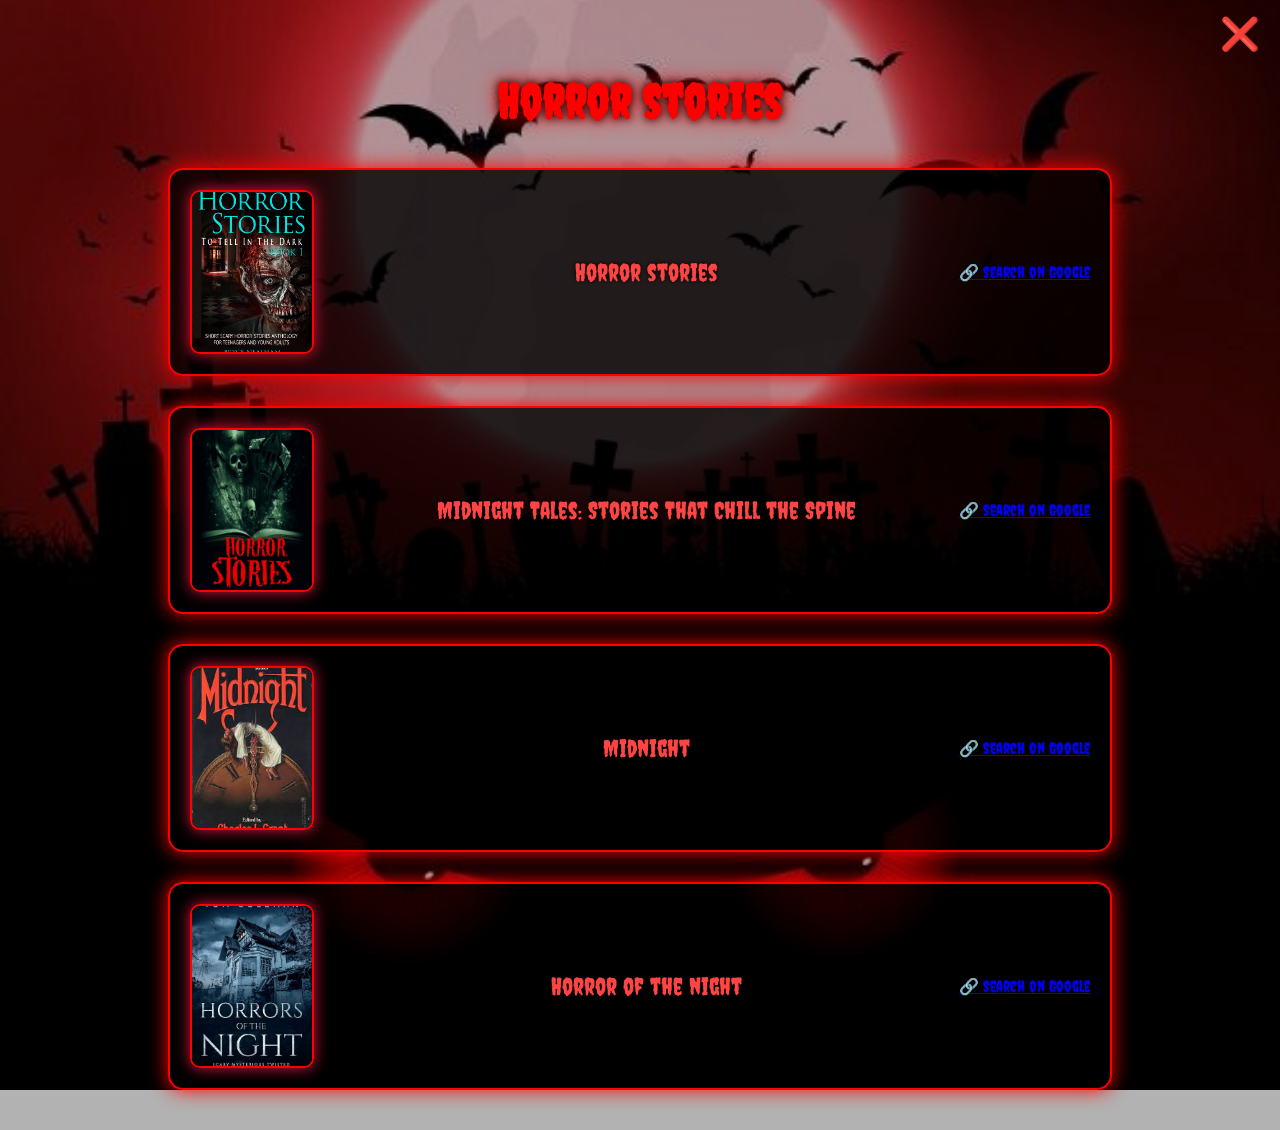
<file: Google Play web/book.html>
<!DOCTYPE html>
<html lang="en">
<head>
  <meta charset="UTF-8">
  <meta name="viewport" content="width=device-width, initial-scale=1.0">
  <title>Horror Stories to Tell in the Dark</title>
  <link href="https://fonts.googleapis.com/css2?family=Creepster&display=swap" rel="stylesheet">
  <link rel="stylesheet" href="book.css">
</head>
<body>

  <!-- Wrong / Close Icon -->
  <div class="wrong-icon" onclick="window.location.href='index.html'" title="Go Back to Main">
    &#10060;
  </div>

  <!-- Main Books Container -->
  <div class="books-container">
    <h1>Horror stories</h1>

    <div class="books-grid">
      <div class="book-card">
        <img src="image/book1.jpg" alt="Book Logo" class="book-logo">
        <p>Horror stories</p>
               <a href="https://www.google.com/search?q=The+Haunted+Library+Secrets+of+the+Shadows" target="_blank">
          🔗 Search on Google
        </a>
      </div>

      <div class="book-card">
        <img src="image/book2.jpg" alt="Book Logo" class="book-logo">
        <p>Midnight Tales: Stories That Chill the Spine</p>
        <a href="https://www.google.com/search?q=Midnight+Tales+Stories+That+Chill+the+Spine" target="_blank">
          🔗 Search on Google
        </a>
      </div>

      <div class="book-card">
        <img src="image/book3.jpg" alt="Book Logo" class="book-logo">
        <p>Midnight</p>
        <a href="https://www.google.com/search?q=Ghostly+Whispers+Chronicles+of+the+Forgotten" target="_blank">
          🔗 Search on Google
        </a>
      </div>

      <div class="book-card">
        <img src="image/book4.jpg" alt="Book Logo" class="book-logo">
        <p>Horror of the night</p>
        <a href="https://www.google.com/search?q=Dark+Forest+Legends+That+Never+Die" target="_blank">
          🔗 Search on Google
        </a>
      </div>
    </div>
  </div>

</body>
</html>
</file>
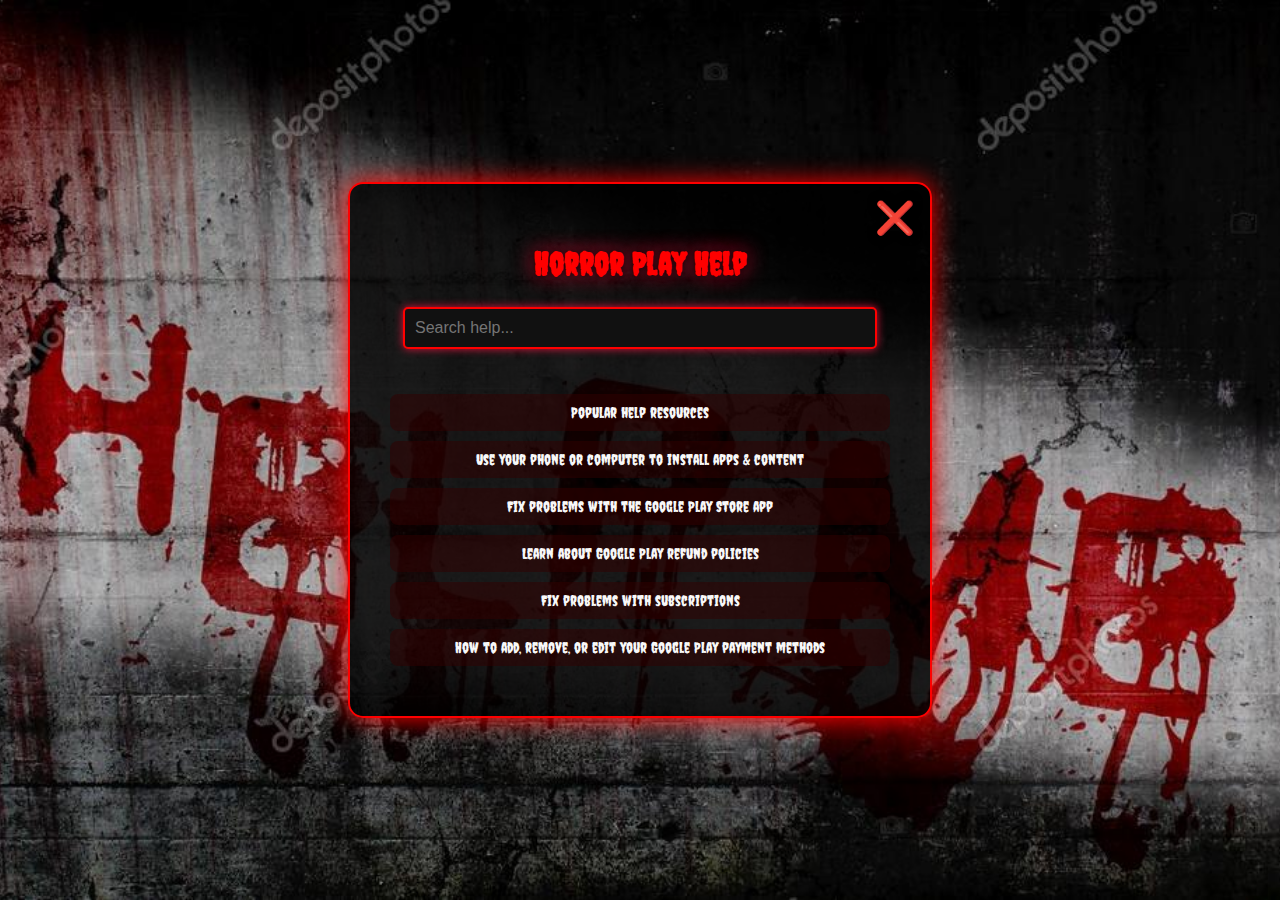
<file: Google Play web/help.html>
<!DOCTYPE html>
<html lang="en">
<head>
  <meta charset="UTF-8">
  <meta name="viewport" content="width=device-width, initial-scale=1.0">
  <title>Help Navigator</title>
  <link rel="stylesheet" href="help.css">
  <link href="https://fonts.googleapis.com/css2?family=Creepster&display=swap" rel="stylesheet">
  <style>
    body {
      margin: 0;
      padding: 0;
      font-family: 'Creepster', cursive;
      background: url("image/helpbg.jpg") no-repeat center center fixed;
      background-size: cover;
      color: #ff3333;
      height: 100vh;
      display: flex;
      justify-content: center;
      align-items: center;
    }

    .help-container {
      background: rgba(0, 0, 0, 0.85);
      padding: 40px;
      border-radius: 15px;
      width: 500px;
      box-shadow: 0 0 25px red;
      position: relative;
    }

    .close-icon {
      position: absolute;
      top: 15px;
      right: 15px;
      font-size: 2rem;
      cursor: pointer;
      color: red;
      text-shadow: 0 0 10px black;
      transition: transform 0.2s;
    }

    .close-icon:hover {
      transform: scale(1.2);
    }

    h1 {
      text-align: center;
      margin-bottom: 20px;
      color: #ff0000;
      text-shadow: 0 0 5px black;
    }

    .help-header {
      display: flex;
      justify-content: center;
      margin-bottom: 20px;
    }

    .search-box {
      padding: 10px;
      width: 90%;
      border-radius: 5px;
      border: 2px solid red;
      background: #111;
      color: #fff;
      font-size: 1rem;
    }

    .help-list {
      list-style: none;
      padding: 0;
    }

    .help-list li {
      margin: 10px 0;
    }

    .help-list a {
      color: #ff3333;
      text-decoration: none;
      font-size: 1.1rem;
      transition: color 0.2s;
    }

    .help-list a:hover {
      color: #ff6666;
      text-decoration: underline;
    }
  </style>
</head>
<body>

  <div class="help-container">

    <!-- Close / Wrong Icon -->
    <span class="close-icon" title="Close Help" onclick="window.location.href='index.html'">&#10060;</span>

    <h1>Horror Play Help</h1>

    <!-- Search -->
    <div class="help-header">
      <input type="text" placeholder="Search help..." class="search-box">
    </div>

    <!-- Help Links -->
    <ul class="help-list">
      <li><a href="#">Popular help resources</a></li>
      <li><a href="#">Use your phone or computer to install apps & content</a></li>
      <li><a href="#">Fix problems with the Google Play Store app</a></li>
      <li><a href="#">Learn about Google Play refund policies</a></li>
      <li><a href="#">Fix problems with subscriptions</a></li>
      <li><a href="#">How to add, remove, or edit your Google Play payment methods</a></li>
    </ul>
  </div>

</body>
</html>
</file>
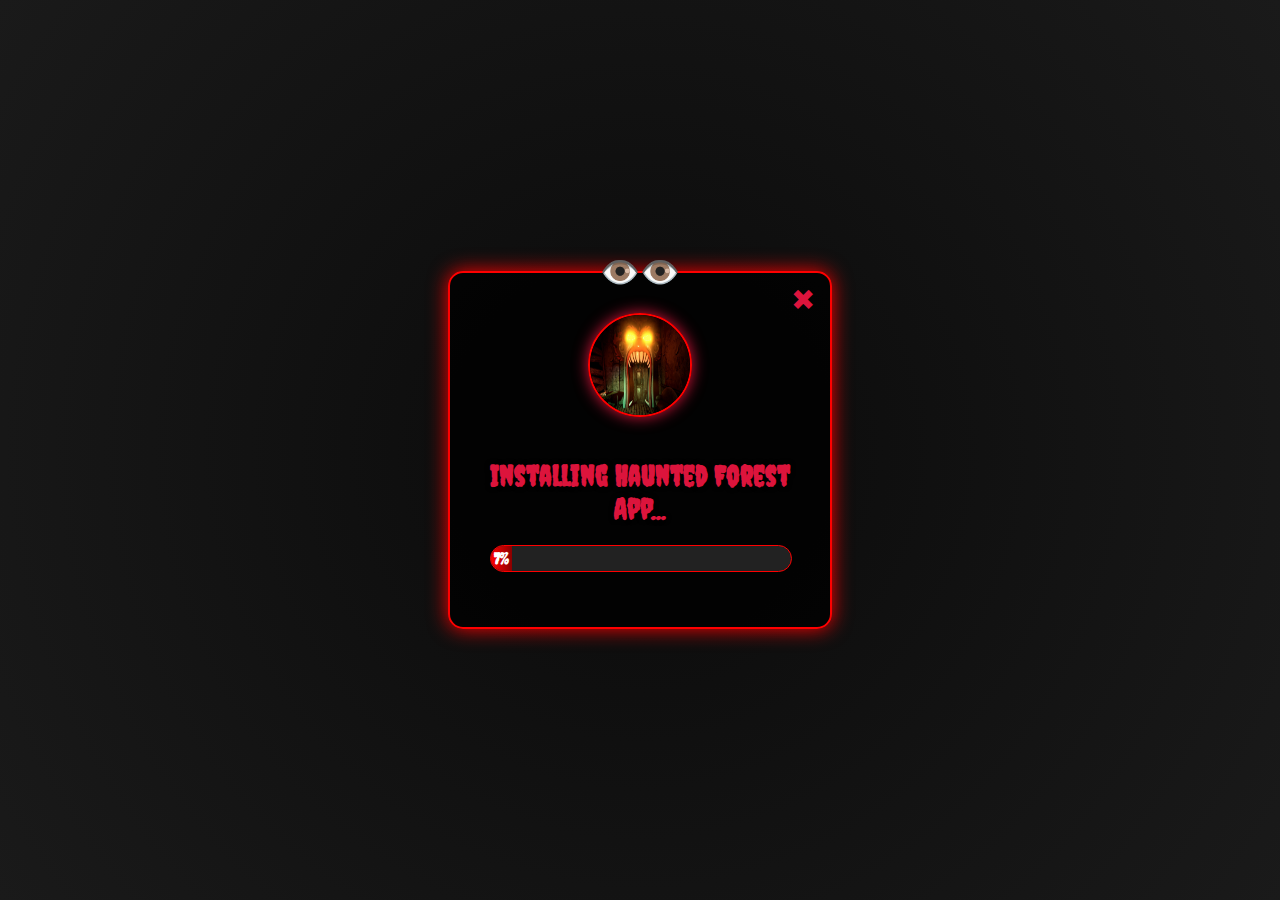
<file: Google Play web/install1.html>
<!DOCTYPE html>
<html lang="en">
<head>
  <meta charset="UTF-8">
  <meta name="viewport" content="width=device-width, initial-scale=1.0">
  <title>Installing Horror App</title>
  <link href="https://fonts.googleapis.com/css2?family=Creepster&display=swap" rel="stylesheet">
  <style>
    body {
      margin: 0;
      padding: 0;
      font-family: 'Creepster', cursive;
      background: radial-gradient(circle at center, #0a0a0a, #1a1a1a);
      color: #ff0000;
      display: flex;
      justify-content: center;
      align-items: center;
      height: 100vh;
      overflow: hidden;
    }

    .install-container {
      text-align: center;
      background: rgba(0,0,0,0.8);
      padding: 40px;
      border: 2px solid red;
      border-radius: 15px;
      box-shadow: 0 0 20px red;
      position: relative;
      width: 300px;
    }

    /* Wrong/cancel icon */
    .cancel-icon {
      position: absolute;
      top: 10px;
      right: 15px;
      font-size: 1.8rem;
      color: crimson;
      cursor: pointer;
      transition: transform 0.2s;
    }

    .cancel-icon:hover {
      transform: scale(1.2);
    }

    .app-logo {
      width: 100px;
      height: 100px;
      margin-bottom: 20px;
      border-radius: 50%;
      border: 2px solid red;
      box-shadow: 0 0 15px crimson;
    }

    h1 {
      margin-bottom: 20px;
      font-size: 1.8rem;
      color: crimson;
      text-shadow: 0 0 5px black;
    }

    .progress-bar {
      width: 100%;
      height: 25px;
      background: #222;
      border-radius: 15px;
      overflow: hidden;
      margin-bottom: 15px;
      border: 1px solid red;
    }

    .progress {
      width: 0%;
      height: 100%;
      background: linear-gradient(90deg, red, darkred);
      text-align: center;
      color: white;
      line-height: 25px;
      font-weight: bold;
      border-radius: 15px 0 0 15px;
      transition: width 0.2s;
    }

    .spooky-eyes {
      position: absolute;
      top: -20px;
      left: 50%;
      transform: translateX(-50%);
      font-size: 2rem;
      color: crimson;
      animation: blink 1.2s infinite;
    }

    @keyframes blink {
      0%, 50%, 100% {opacity: 1;}
      25%, 75% {opacity: 0;}
    }
  </style>
</head>
<body>
  <div class="install-container">
    <!-- Cancel/Wrong Icon -->
    <div class="cancel-icon" title="Cancel Installation" onclick="window.location.href='index.html'">✖</div>

    <div class="spooky-eyes">👁️👁️</div>
    <img src="image/icon1.jpg" alt="App Logo" class="app-logo">
    <h1>Installing Haunted Forest App...</h1>
    <div class="progress-bar">
      <div class="progress" id="progress">0%</div>
    </div>
  </div>

  <script>
    let progress = 0;
    const progressBar = document.getElementById('progress');

    function updateProgress() {
      if(progress < 100){
        progress += Math.floor(Math.random() * 5) + 1; // Random increment
        if(progress > 100) progress = 100;
        progressBar.style.width = progress + '%';
        progressBar.textContent = progress + '%';
        setTimeout(updateProgress, 500);
      } else {
        progressBar.textContent = "Installed!";
      }
    }

    updateProgress();
  </script>
</body>
</html>
</file>
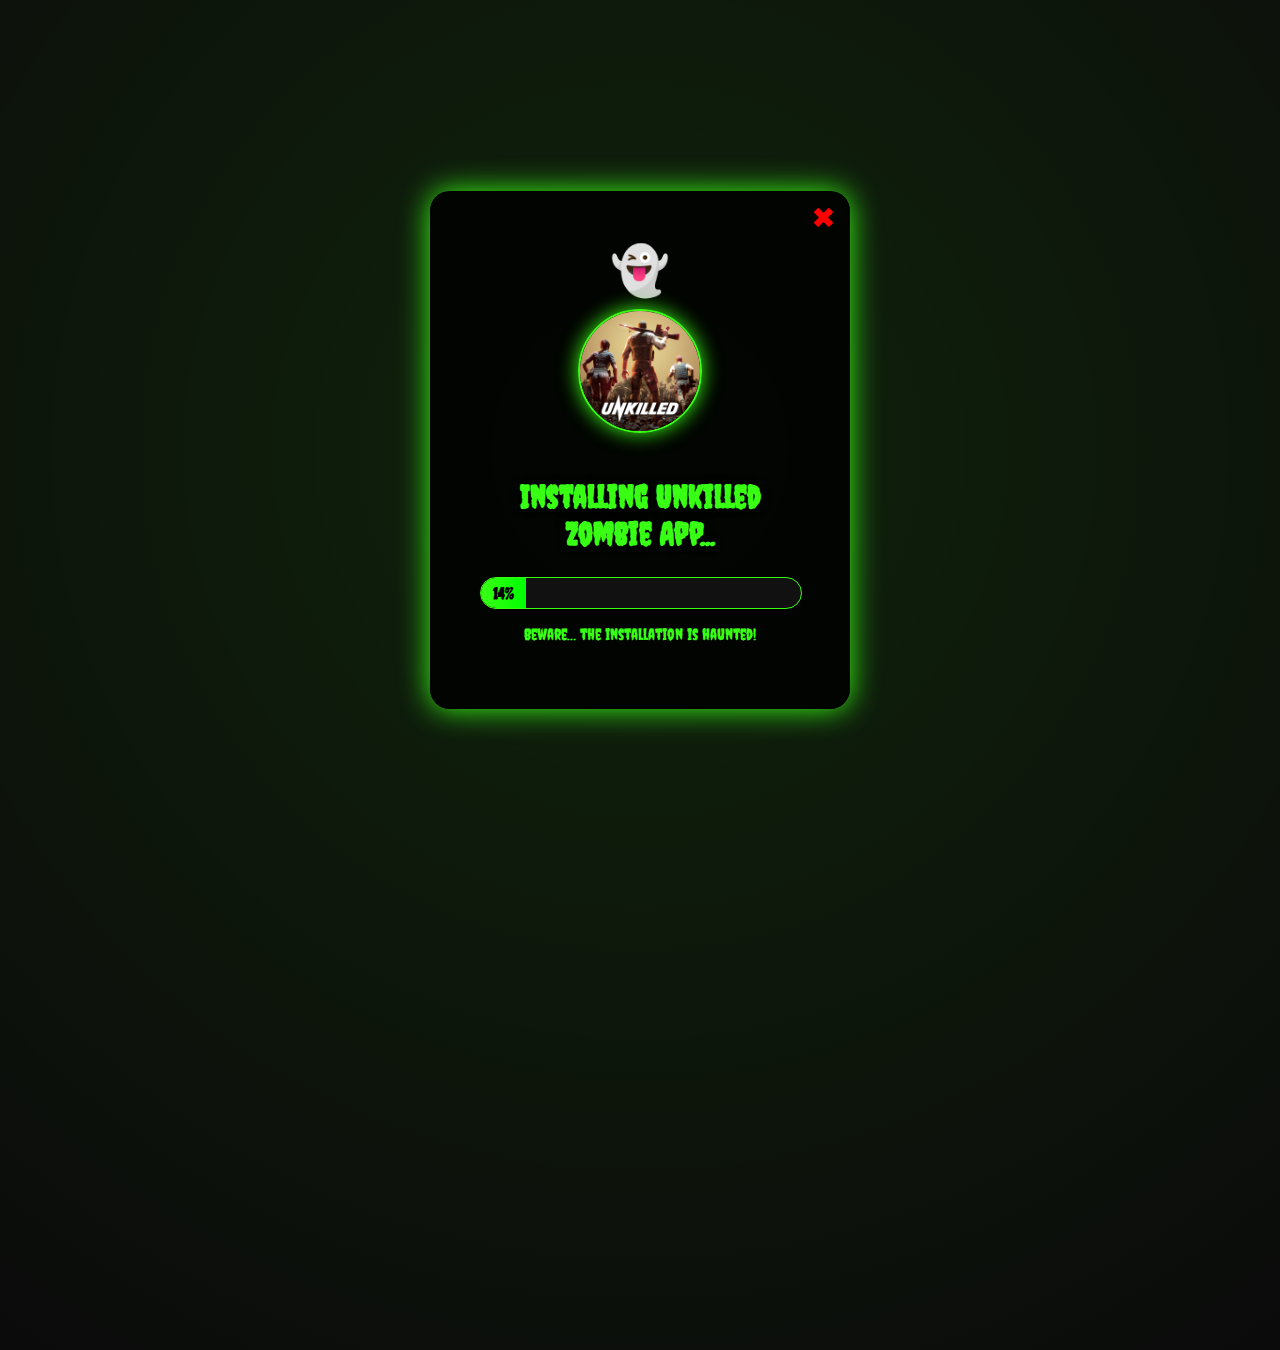
<file: Google Play web/install2.html>
<!DOCTYPE html>
<html lang="en">
<head>
  <meta charset="UTF-8">
  <meta name="viewport" content="width=device-width, initial-scale=1.0">
  <title>Installing Horror App</title>
  <link href="https://fonts.googleapis.com/css2?family=Creepster&display=swap" rel="stylesheet">
  <style>
    body {
      margin: 0;
      padding: 0;
      font-family: 'Creepster', cursive;
      background: #0b0b0b;
      color: #39ff14;
      display: flex;
      justify-content: center;
      align-items: center;
      height: 100vh;
      overflow: hidden;
      position: relative;
    }

    /* Mist animation */
    body::before {
      content: '';
      position: absolute;
      width: 200%;
      height: 200%;
      background: radial-gradient(circle, rgba(57,255,20,0.1) 0%, transparent 70%);
      animation: mist 8s infinite linear;
    }

    @keyframes mist {
      0% {transform: translate(-50%, -50%) rotate(0deg);}
      100% {transform: translate(-50%, -50%) rotate(360deg);}
    }

    .install-container {
      text-align: center;
      background: rgba(0,0,0,0.85);
      padding: 50px;
      border-radius: 20px;
      box-shadow: 0 0 30px #39ff14;
      position: relative;
      width: 320px;
      z-index: 1;
    }

    /* Cancel/Wrong Icon */
    .cancel-icon {
      position: absolute;
      top: 10px;
      right: 15px;
      font-size: 1.8rem;
      color: #ff0000;
      cursor: pointer;
      transition: transform 0.2s;
    }

    .cancel-icon:hover {
      transform: scale(1.2);
    }

    .app-logo {
      width: 120px;
      height: 120px;
      margin-bottom: 20px;
      border-radius: 50%;
      border: 2px solid #39ff14;
      box-shadow: 0 0 20px #39ff14;
    }

    h1 {
      margin-bottom: 25px;
      color: #39ff14;
      text-shadow: 0 0 10px black;
    }

    .progress-bar {
      width: 100%;
      height: 30px;
      background: #111;
      border-radius: 20px;
      overflow: hidden;
      border: 1px solid #39ff14;
      margin-bottom: 10px;
    }

    .progress {
      width: 0%;
      height: 100%;
      background: linear-gradient(90deg, #39ff14, #0f0);
      text-align: center;
      color: black;
      font-weight: bold;
      line-height: 30px;
      border-radius: 20px 0 0 20px;
      transition: width 0.3s;
    }

    .ghost {
      font-size: 3rem;
      animation: float 2s infinite alternate;
      margin-bottom: 10px;
    }

    @keyframes float {
      0% {transform: translateY(0);}
      100% {transform: translateY(-15px);}
    }
  </style>
</head>
<body>
  <div class="install-container">
    <!-- Cancel/Wrong Icon -->
    <div class="cancel-icon" title="Cancel Installation" onclick="window.location.href='index.html'">✖</div>

    <div class="ghost">👻</div>
    <img src="image/icon2.png" alt="App Logo" class="app-logo">
    <h1>Installing Unkilled Zombie App...</h1>
    <div class="progress-bar">
      <div class="progress" id="progress">0%</div>
    </div>
    <p>Beware… the installation is haunted!</p>
  </div>

  <script>
    let progress = 0;
    const progressBar = document.getElementById('progress');

    function updateProgress() {
      if(progress < 100){
        progress += Math.floor(Math.random() * 6) + 2;
        if(progress > 100) progress = 100;
        progressBar.style.width = progress + '%';
        progressBar.textContent = progress + '%';
        setTimeout(updateProgress, 400);
      } else {
        progressBar.textContent = "Installed!";
      }
    }

    updateProgress();
  </script>
</body>
</html>
</file>
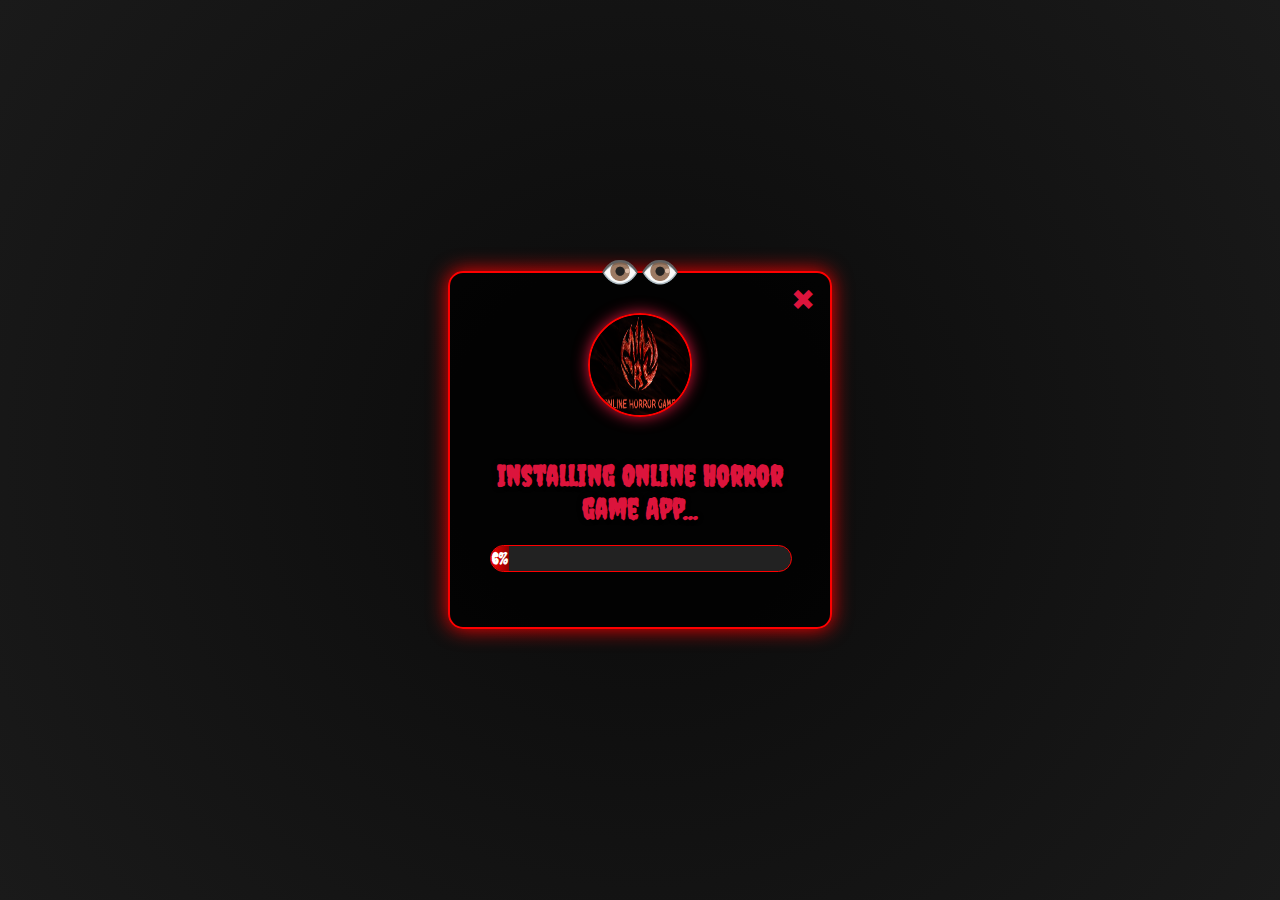
<file: Google Play web/install3.html>
<!DOCTYPE html>
<html lang="en">
<head>
  <meta charset="UTF-8">
  <meta name="viewport" content="width=device-width, initial-scale=1.0">
  <title>Installing Horror App</title>
  <link href="https://fonts.googleapis.com/css2?family=Creepster&display=swap" rel="stylesheet">
  <style>
    body {
      margin: 0;
      padding: 0;
      font-family: 'Creepster', cursive;
      background: radial-gradient(circle at center, #0a0a0a, #1a1a1a);
      color: #ff0000;
      display: flex;
      justify-content: center;
      align-items: center;
      height: 100vh;
      overflow: hidden;
    }

    .install-container {
      text-align: center;
      background: rgba(0,0,0,0.8);
      padding: 40px;
      border: 2px solid red;
      border-radius: 15px;
      box-shadow: 0 0 20px red;
      position: relative;
      width: 300px;
    }

    /* Wrong/cancel icon */
    .cancel-icon {
      position: absolute;
      top: 10px;
      right: 15px;
      font-size: 1.8rem;
      color: crimson;
      cursor: pointer;
      transition: transform 0.2s;
    }

    .cancel-icon:hover {
      transform: scale(1.2);
    }

    .app-logo {
      width: 100px;
      height: 100px;
      margin-bottom: 20px;
      border-radius: 50%;
      border: 2px solid red;
      box-shadow: 0 0 15px crimson;
    }

    h1 {
      margin-bottom: 20px;
      font-size: 1.8rem;
      color: crimson;
      text-shadow: 0 0 5px black;
    }

    .progress-bar {
      width: 100%;
      height: 25px;
      background: #222;
      border-radius: 15px;
      overflow: hidden;
      margin-bottom: 15px;
      border: 1px solid red;
    }

    .progress {
      width: 0%;
      height: 100%;
      background: linear-gradient(90deg, red, darkred);
      text-align: center;
      color: white;
      line-height: 25px;
      font-weight: bold;
      border-radius: 15px 0 0 15px;
      transition: width 0.2s;
    }

    .spooky-eyes {
      position: absolute;
      top: -20px;
      left: 50%;
      transform: translateX(-50%);
      font-size: 2rem;
      color: crimson;
      animation: blink 1.2s infinite;
    }

    @keyframes blink {
      0%, 50%, 100% {opacity: 1;}
      25%, 75% {opacity: 0;}
    }
  </style>
</head>
<body>
  <div class="install-container">
    <!-- Cancel/Wrong Icon -->
    <div class="cancel-icon" title="Cancel Installation" onclick="window.location.href='index.html'">✖</div>

    <div class="spooky-eyes">👁️👁️</div>
    <img src="image/icon3.png" alt="App Logo" class="app-logo">
    <h1>Installing Online Horror game App...</h1>
    <div class="progress-bar">
      <div class="progress" id="progress">0%</div>
    </div>
  </div>

  <script>
    let progress = 0;
    const progressBar = document.getElementById('progress');

    function updateProgress() {
      if(progress < 100){
        progress += Math.floor(Math.random() * 5) + 1; // Random increment
        if(progress > 100) progress = 100;
        progressBar.style.width = progress + '%';
        progressBar.textContent = progress + '%';
        setTimeout(updateProgress, 500);
      } else {
        progressBar.textContent = "Installed!";
      }
    }

    updateProgress();
  </script>
</body>
</html>
</file>
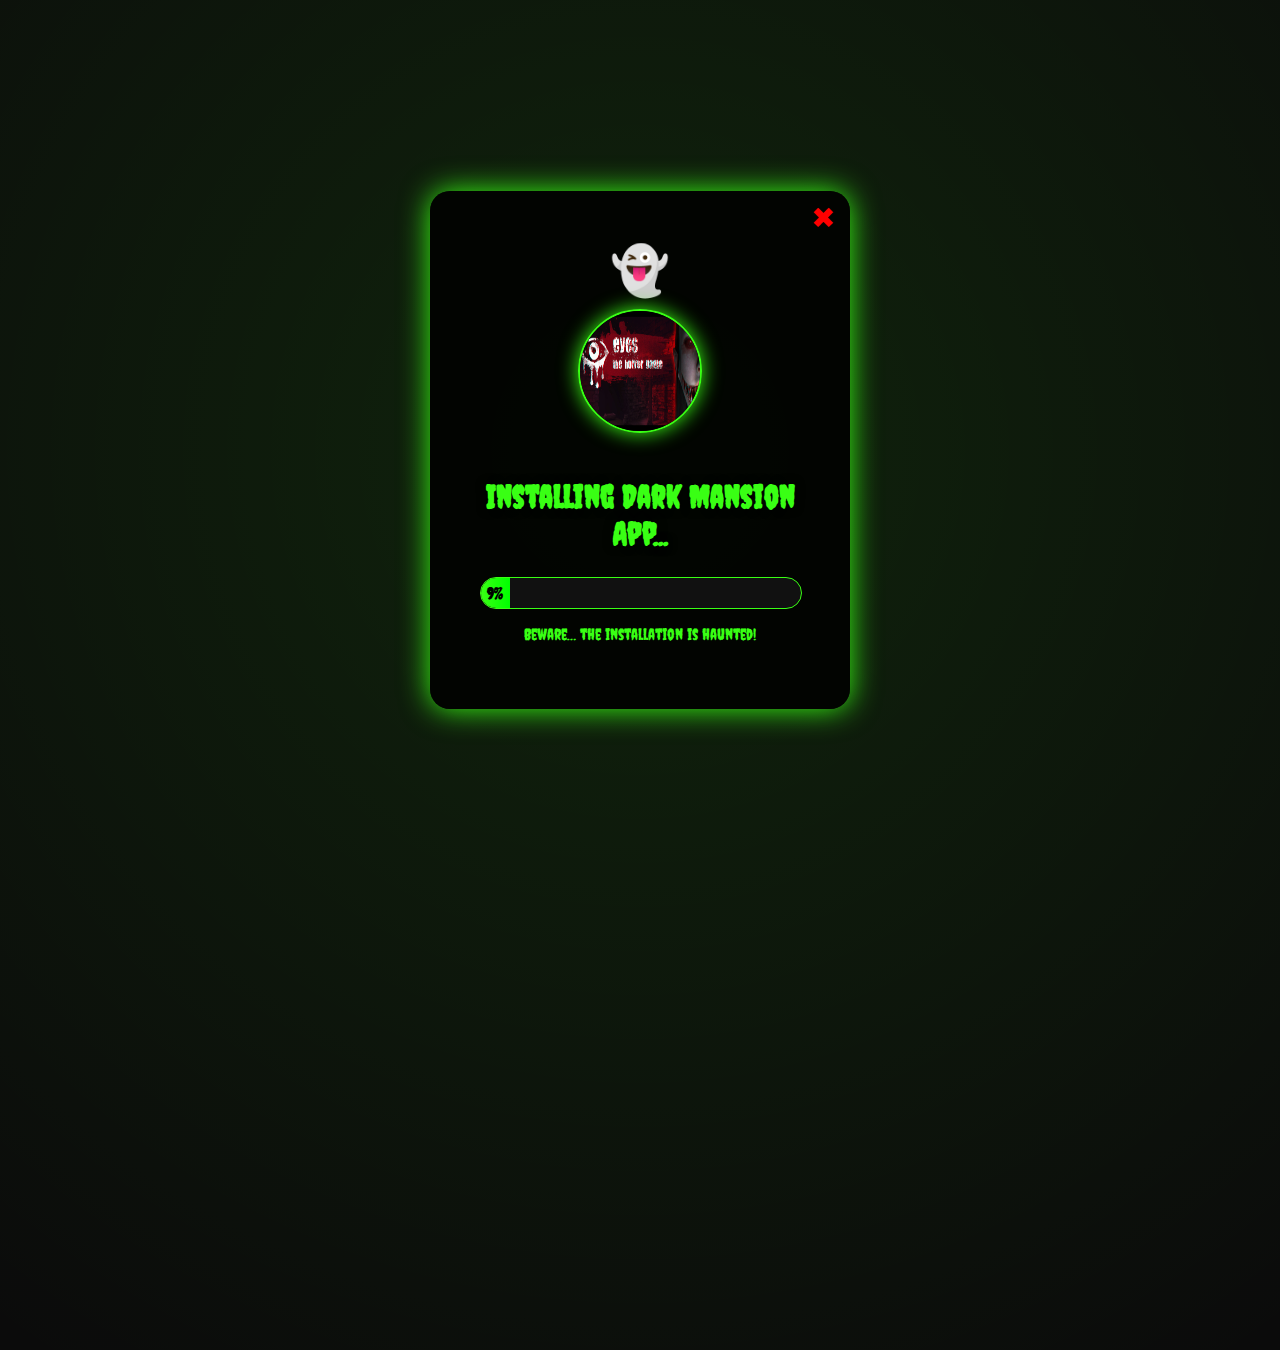
<file: Google Play web/install4.html>
<!DOCTYPE html>
<html lang="en">
<head>
  <meta charset="UTF-8">
  <meta name="viewport" content="width=device-width, initial-scale=1.0">
  <title>Installing Horror App</title>
  <link href="https://fonts.googleapis.com/css2?family=Creepster&display=swap" rel="stylesheet">
  <style>
    body {
      margin: 0;
      padding: 0;
      font-family: 'Creepster', cursive;
      background: #0b0b0b;
      color: #39ff14;
      display: flex;
      justify-content: center;
      align-items: center;
      height: 100vh;
      overflow: hidden;
      position: relative;
    }

    /* Mist animation */
    body::before {
      content: '';
      position: absolute;
      width: 200%;
      height: 200%;
      background: radial-gradient(circle, rgba(57,255,20,0.1) 0%, transparent 70%);
      animation: mist 8s infinite linear;
    }

    @keyframes mist {
      0% {transform: translate(-50%, -50%) rotate(0deg);}
      100% {transform: translate(-50%, -50%) rotate(360deg);}
    }

    .install-container {
      text-align: center;
      background: rgba(0,0,0,0.85);
      padding: 50px;
      border-radius: 20px;
      box-shadow: 0 0 30px #39ff14;
      position: relative;
      width: 320px;
      z-index: 1;
    }

    /* Cancel/Wrong Icon */
    .cancel-icon {
      position: absolute;
      top: 10px;
      right: 15px;
      font-size: 1.8rem;
      color: #ff0000;
      cursor: pointer;
      transition: transform 0.2s;
    }

    .cancel-icon:hover {
      transform: scale(1.2);
    }

    .app-logo {
      width: 120px;
      height: 120px;
      margin-bottom: 20px;
      border-radius: 50%;
      border: 2px solid #39ff14;
      box-shadow: 0 0 20px #39ff14;
    }

    h1 {
      margin-bottom: 25px;
      color: #39ff14;
      text-shadow: 0 0 10px black;
    }

    .progress-bar {
      width: 100%;
      height: 30px;
      background: #111;
      border-radius: 20px;
      overflow: hidden;
      border: 1px solid #39ff14;
      margin-bottom: 10px;
    }

    .progress {
      width: 0%;
      height: 100%;
      background: linear-gradient(90deg, #39ff14, #0f0);
      text-align: center;
      color: black;
      font-weight: bold;
      line-height: 30px;
      border-radius: 20px 0 0 20px;
      transition: width 0.3s;
    }

    .ghost {
      font-size: 3rem;
      animation: float 2s infinite alternate;
      margin-bottom: 10px;
    }

    @keyframes float {
      0% {transform: translateY(0);}
      100% {transform: translateY(-15px);}
    }
  </style>
</head>
<body>
  <div class="install-container">
    <!-- Cancel/Wrong Icon -->
    <div class="cancel-icon" title="Cancel Installation" onclick="window.location.href='index.html'">✖</div>

    <div class="ghost">👻</div>
    <img src="image/icon4.jpg" alt="App Logo" class="app-logo">
    <h1>Installing Dark Mansion App...</h1>
    <div class="progress-bar">
      <div class="progress" id="progress">0%</div>
    </div>
    <p>Beware… the installation is haunted!</p>
  </div>

  <script>
    let progress = 0;
    const progressBar = document.getElementById('progress');

    function updateProgress() {
      if(progress < 100){
        progress += Math.floor(Math.random() * 6) + 2;
        if(progress > 100) progress = 100;
        progressBar.style.width = progress + '%';
        progressBar.textContent = progress + '%';
        setTimeout(updateProgress, 400);
      } else {
        progressBar.textContent = "Installed!";
      }
    }

    updateProgress();
  </script>
</body>
</html>
</file>
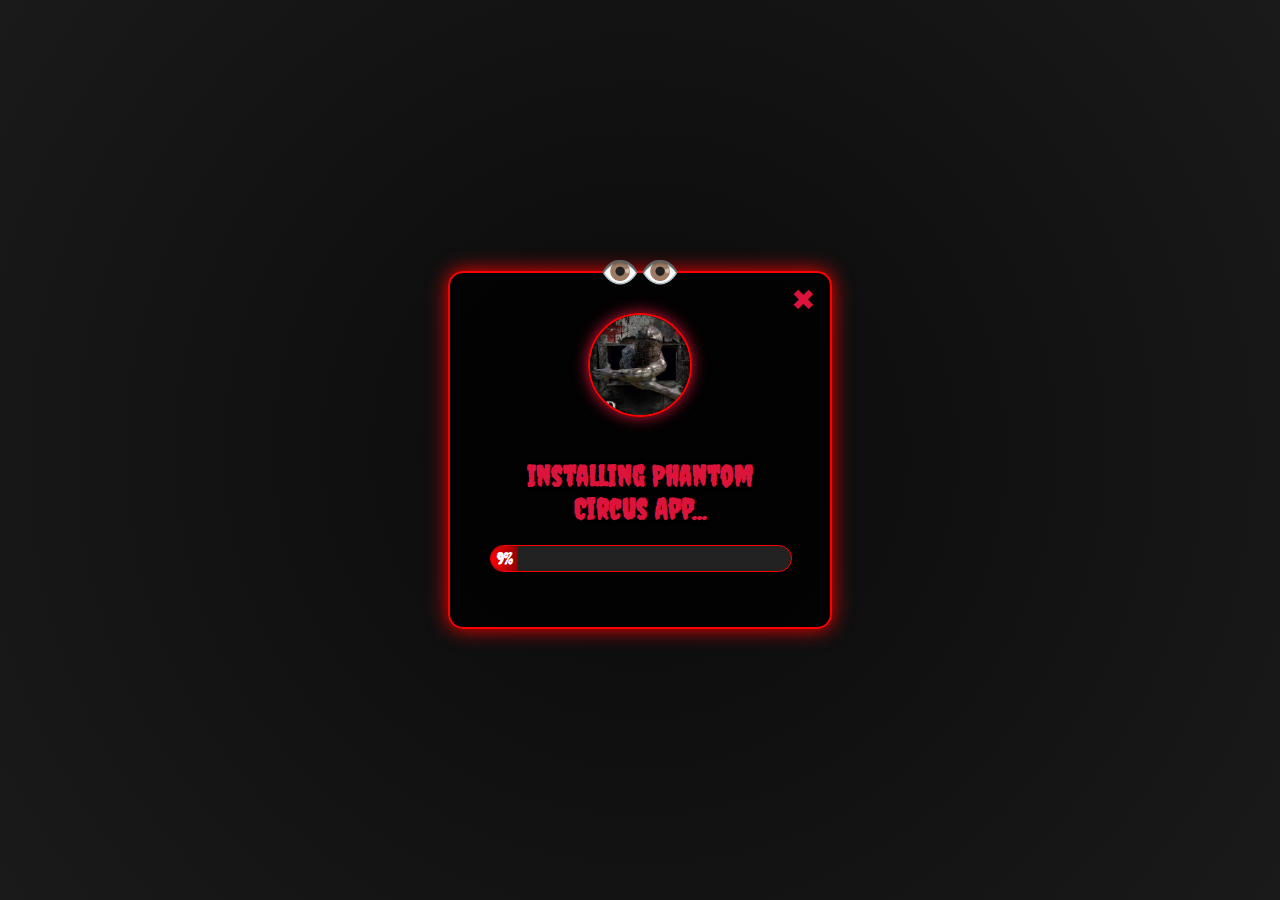
<file: Google Play web/install5.html>
<!DOCTYPE html>
<html lang="en">
<head>
  <meta charset="UTF-8">
  <meta name="viewport" content="width=device-width, initial-scale=1.0">
  <title>Installing Horror App</title>
  <link href="https://fonts.googleapis.com/css2?family=Creepster&display=swap" rel="stylesheet">
  <style>
    body {
      margin: 0;
      padding: 0;
      font-family: 'Creepster', cursive;
      background: radial-gradient(circle at center, #0a0a0a, #1a1a1a);
      color: #ff0000;
      display: flex;
      justify-content: center;
      align-items: center;
      height: 100vh;
      overflow: hidden;
    }

    .install-container {
      text-align: center;
      background: rgba(0,0,0,0.8);
      padding: 40px;
      border: 2px solid red;
      border-radius: 15px;
      box-shadow: 0 0 20px red;
      position: relative;
      width: 300px;
    }

    /* Wrong/cancel icon */
    .cancel-icon {
      position: absolute;
      top: 10px;
      right: 15px;
      font-size: 1.8rem;
      color: crimson;
      cursor: pointer;
      transition: transform 0.2s;
    }

    .cancel-icon:hover {
      transform: scale(1.2);
    }

    .app-logo {
      width: 100px;
      height: 100px;
      margin-bottom: 20px;
      border-radius: 50%;
      border: 2px solid red;
      box-shadow: 0 0 15px crimson;
    }

    h1 {
      margin-bottom: 20px;
      font-size: 1.8rem;
      color: crimson;
      text-shadow: 0 0 5px black;
    }

    .progress-bar {
      width: 100%;
      height: 25px;
      background: #222;
      border-radius: 15px;
      overflow: hidden;
      margin-bottom: 15px;
      border: 1px solid red;
    }

    .progress {
      width: 0%;
      height: 100%;
      background: linear-gradient(90deg, red, darkred);
      text-align: center;
      color: white;
      line-height: 25px;
      font-weight: bold;
      border-radius: 15px 0 0 15px;
      transition: width 0.2s;
    }

    .spooky-eyes {
      position: absolute;
      top: -20px;
      left: 50%;
      transform: translateX(-50%);
      font-size: 2rem;
      color: crimson;
      animation: blink 1.2s infinite;
    }

    @keyframes blink {
      0%, 50%, 100% {opacity: 1;}
      25%, 75% {opacity: 0;}
    }
  </style>
</head>
<body>
  <div class="install-container">
    <!-- Cancel/Wrong Icon -->
    <div class="cancel-icon" title="Cancel Installation" onclick="window.location.href='index.html'">✖</div>

    <div class="spooky-eyes">👁️👁️</div>
    <img src="image/icon5.jpg" alt="App Logo" class="app-logo">
    <h1>Installing Phantom Circus App...</h1>
    <div class="progress-bar">
      <div class="progress" id="progress">0%</div>
    </div>
  </div>

  <script>
    let progress = 0;
    const progressBar = document.getElementById('progress');

    function updateProgress() {
      if(progress < 100){
        progress += Math.floor(Math.random() * 5) + 1; // Random increment
        if(progress > 100) progress = 100;
        progressBar.style.width = progress + '%';
        progressBar.textContent = progress + '%';
        setTimeout(updateProgress, 500);
      } else {
        progressBar.textContent = "Installed!";
      }
    }

    updateProgress();
  </script>
</body>
</html>
</file>
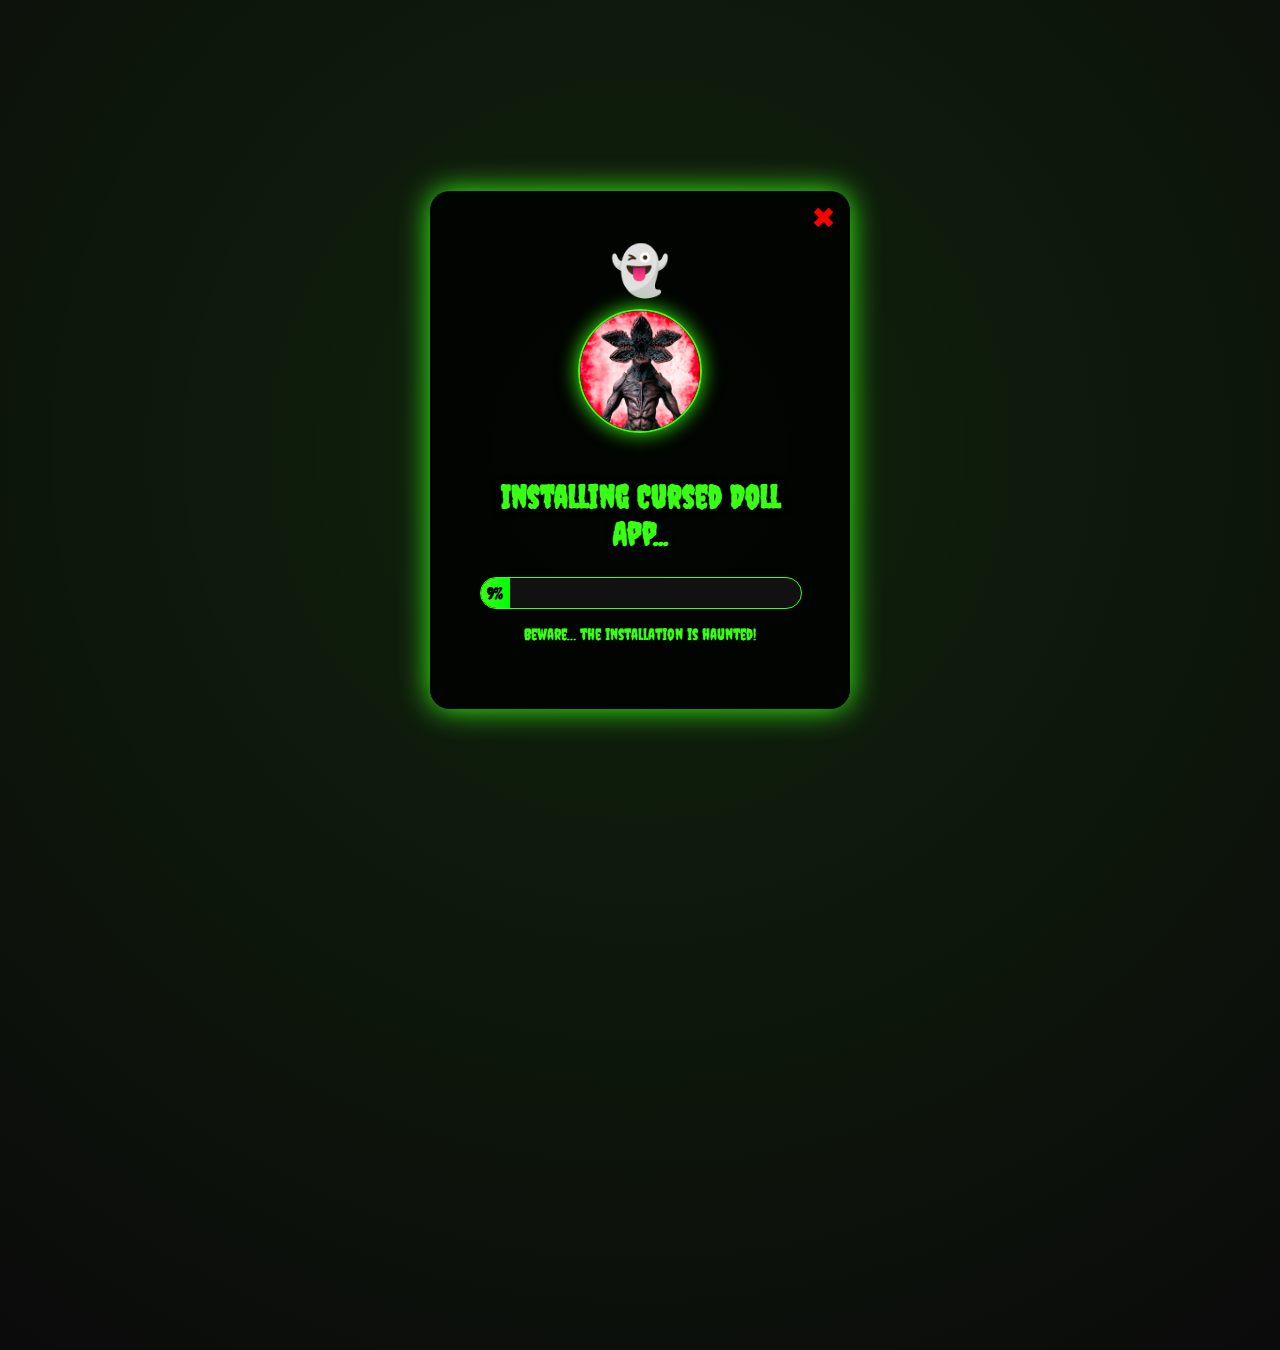
<file: Google Play web/install6.html>
<!DOCTYPE html>
<html lang="en">
<head>
  <meta charset="UTF-8">
  <meta name="viewport" content="width=device-width, initial-scale=1.0">
  <title>Installing Horror App</title>
  <link href="https://fonts.googleapis.com/css2?family=Creepster&display=swap" rel="stylesheet">
  <style>
    body {
      margin: 0;
      padding: 0;
      font-family: 'Creepster', cursive;
      background: #0b0b0b;
      color: #39ff14;
      display: flex;
      justify-content: center;
      align-items: center;
      height: 100vh;
      overflow: hidden;
      position: relative;
    }

    /* Mist animation */
    body::before {
      content: '';
      position: absolute;
      width: 200%;
      height: 200%;
      background: radial-gradient(circle, rgba(57,255,20,0.1) 0%, transparent 70%);
      animation: mist 8s infinite linear;
    }

    @keyframes mist {
      0% {transform: translate(-50%, -50%) rotate(0deg);}
      100% {transform: translate(-50%, -50%) rotate(360deg);}
    }

    .install-container {
      text-align: center;
      background: rgba(0,0,0,0.85);
      padding: 50px;
      border-radius: 20px;
      box-shadow: 0 0 30px #39ff14;
      position: relative;
      width: 320px;
      z-index: 1;
    }

    /* Cancel/Wrong Icon */
    .cancel-icon {
      position: absolute;
      top: 10px;
      right: 15px;
      font-size: 1.8rem;
      color: #ff0000;
      cursor: pointer;
      transition: transform 0.2s;
    }

    .cancel-icon:hover {
      transform: scale(1.2);
    }

    .app-logo {
      width: 120px;
      height: 120px;
      margin-bottom: 20px;
      border-radius: 50%;
      border: 2px solid #39ff14;
      box-shadow: 0 0 20px #39ff14;
    }

    h1 {
      margin-bottom: 25px;
      color: #39ff14;
      text-shadow: 0 0 10px black;
    }

    .progress-bar {
      width: 100%;
      height: 30px;
      background: #111;
      border-radius: 20px;
      overflow: hidden;
      border: 1px solid #39ff14;
      margin-bottom: 10px;
    }

    .progress {
      width: 0%;
      height: 100%;
      background: linear-gradient(90deg, #39ff14, #0f0);
      text-align: center;
      color: black;
      font-weight: bold;
      line-height: 30px;
      border-radius: 20px 0 0 20px;
      transition: width 0.3s;
    }

    .ghost {
      font-size: 3rem;
      animation: float 2s infinite alternate;
      margin-bottom: 10px;
    }

    @keyframes float {
      0% {transform: translateY(0);}
      100% {transform: translateY(-15px);}
    }
  </style>
</head>
<body>
  <div class="install-container">
    <!-- Cancel/Wrong Icon -->
    <div class="cancel-icon" title="Cancel Installation" onclick="window.location.href='index.html'">✖</div>

    <div class="ghost">👻</div>
    <img src="image/icon6.png" alt="App Logo" class="app-logo">
    <h1>Installing Cursed Doll App...</h1>
    <div class="progress-bar">
      <div class="progress" id="progress">0%</div>
    </div>
    <p>Beware… the installation is haunted!</p>
  </div>

  <script>
    let progress = 0;
    const progressBar = document.getElementById('progress');

    function updateProgress() {
      if(progress < 100){
        progress += Math.floor(Math.random() * 6) + 2;
        if(progress > 100) progress = 100;
        progressBar.style.width = progress + '%';
        progressBar.textContent = progress + '%';
        setTimeout(updateProgress, 400);
      } else {
        progressBar.textContent = "Installed!";
      }
    }

    updateProgress();
  </script>
</body>
</html>
</file>
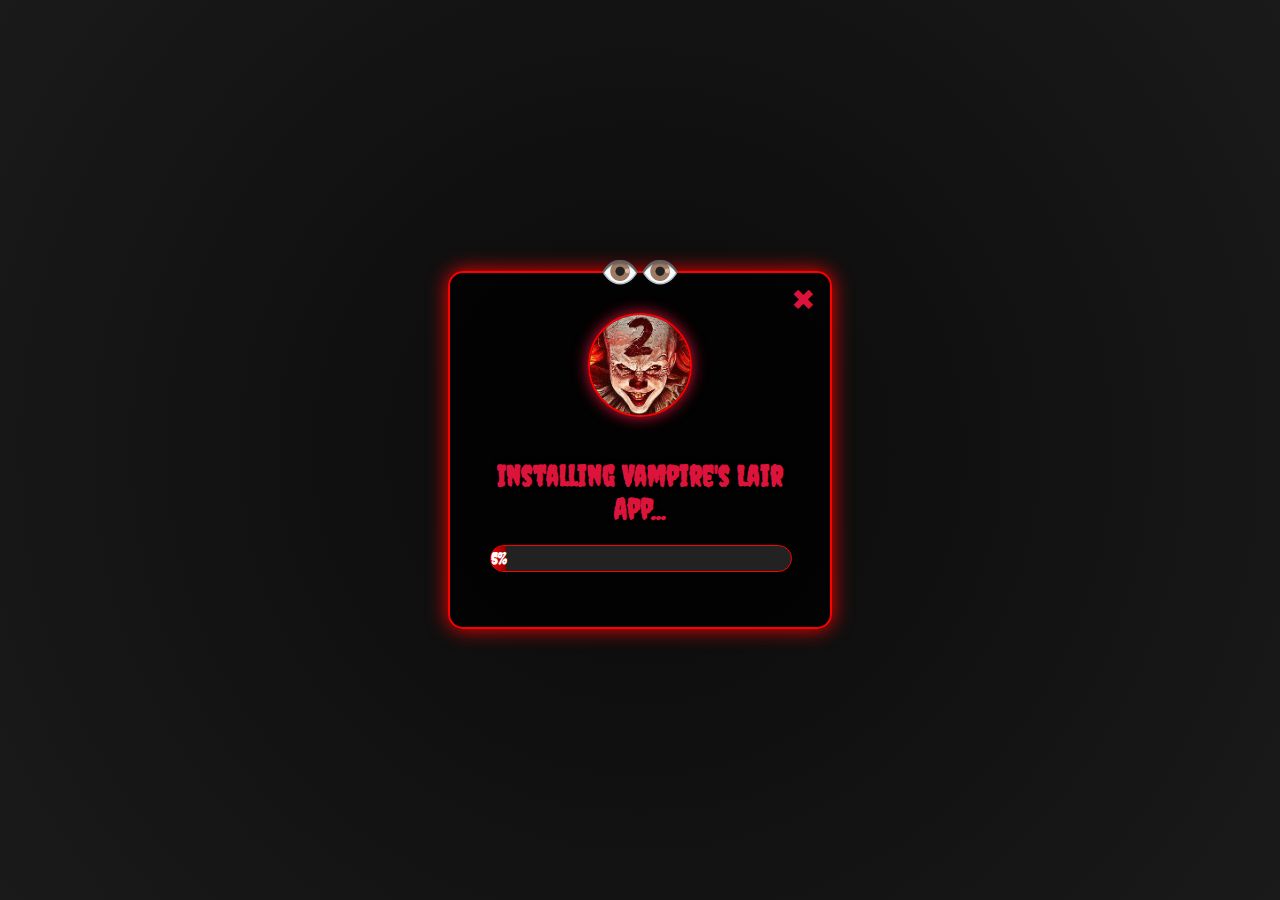
<file: Google Play web/install7.html>
<!DOCTYPE html>
<html lang="en">
<head>
  <meta charset="UTF-8">
  <meta name="viewport" content="width=device-width, initial-scale=1.0">
  <title>Installing Horror App</title>
  <link href="https://fonts.googleapis.com/css2?family=Creepster&display=swap" rel="stylesheet">
  <style>
    body {
      margin: 0;
      padding: 0;
      font-family: 'Creepster', cursive;
      background: radial-gradient(circle at center, #0a0a0a, #1a1a1a);
      color: #ff0000;
      display: flex;
      justify-content: center;
      align-items: center;
      height: 100vh;
      overflow: hidden;
    }

    .install-container {
      text-align: center;
      background: rgba(0,0,0,0.8);
      padding: 40px;
      border: 2px solid red;
      border-radius: 15px;
      box-shadow: 0 0 20px red;
      position: relative;
      width: 300px;
    }

    /* Wrong/cancel icon */
    .cancel-icon {
      position: absolute;
      top: 10px;
      right: 15px;
      font-size: 1.8rem;
      color: crimson;
      cursor: pointer;
      transition: transform 0.2s;
    }

    .cancel-icon:hover {
      transform: scale(1.2);
    }

    .app-logo {
      width: 100px;
      height: 100px;
      margin-bottom: 20px;
      border-radius: 50%;
      border: 2px solid red;
      box-shadow: 0 0 15px crimson;
    }

    h1 {
      margin-bottom: 20px;
      font-size: 1.8rem;
      color: crimson;
      text-shadow: 0 0 5px black;
    }

    .progress-bar {
      width: 100%;
      height: 25px;
      background: #222;
      border-radius: 15px;
      overflow: hidden;
      margin-bottom: 15px;
      border: 1px solid red;
    }

    .progress {
      width: 0%;
      height: 100%;
      background: linear-gradient(90deg, red, darkred);
      text-align: center;
      color: white;
      line-height: 25px;
      font-weight: bold;
      border-radius: 15px 0 0 15px;
      transition: width 0.2s;
    }

    .spooky-eyes {
      position: absolute;
      top: -20px;
      left: 50%;
      transform: translateX(-50%);
      font-size: 2rem;
      color: crimson;
      animation: blink 1.2s infinite;
    }

    @keyframes blink {
      0%, 50%, 100% {opacity: 1;}
      25%, 75% {opacity: 0;}
    }
  </style>
</head>
<body>
  <div class="install-container">
    <!-- Cancel/Wrong Icon -->
    <div class="cancel-icon" title="Cancel Installation" onclick="window.location.href='index.html'">✖</div>

    <div class="spooky-eyes">👁️👁️</div>
    <img src="image/icon7.jpg" alt="App Logo" class="app-logo">
    <h1>Installing Vampire's Lair App...</h1>
    <div class="progress-bar">
      <div class="progress" id="progress">0%</div>
    </div>
  </div>

  <script>
    let progress = 0;
    const progressBar = document.getElementById('progress');

    function updateProgress() {
      if(progress < 100){
        progress += Math.floor(Math.random() * 5) + 1; // Random increment
        if(progress > 100) progress = 100;
        progressBar.style.width = progress + '%';
        progressBar.textContent = progress + '%';
        setTimeout(updateProgress, 500);
      } else {
        progressBar.textContent = "Installed!";
      }
    }

    updateProgress();
  </script>
</body>
</html>
</file>
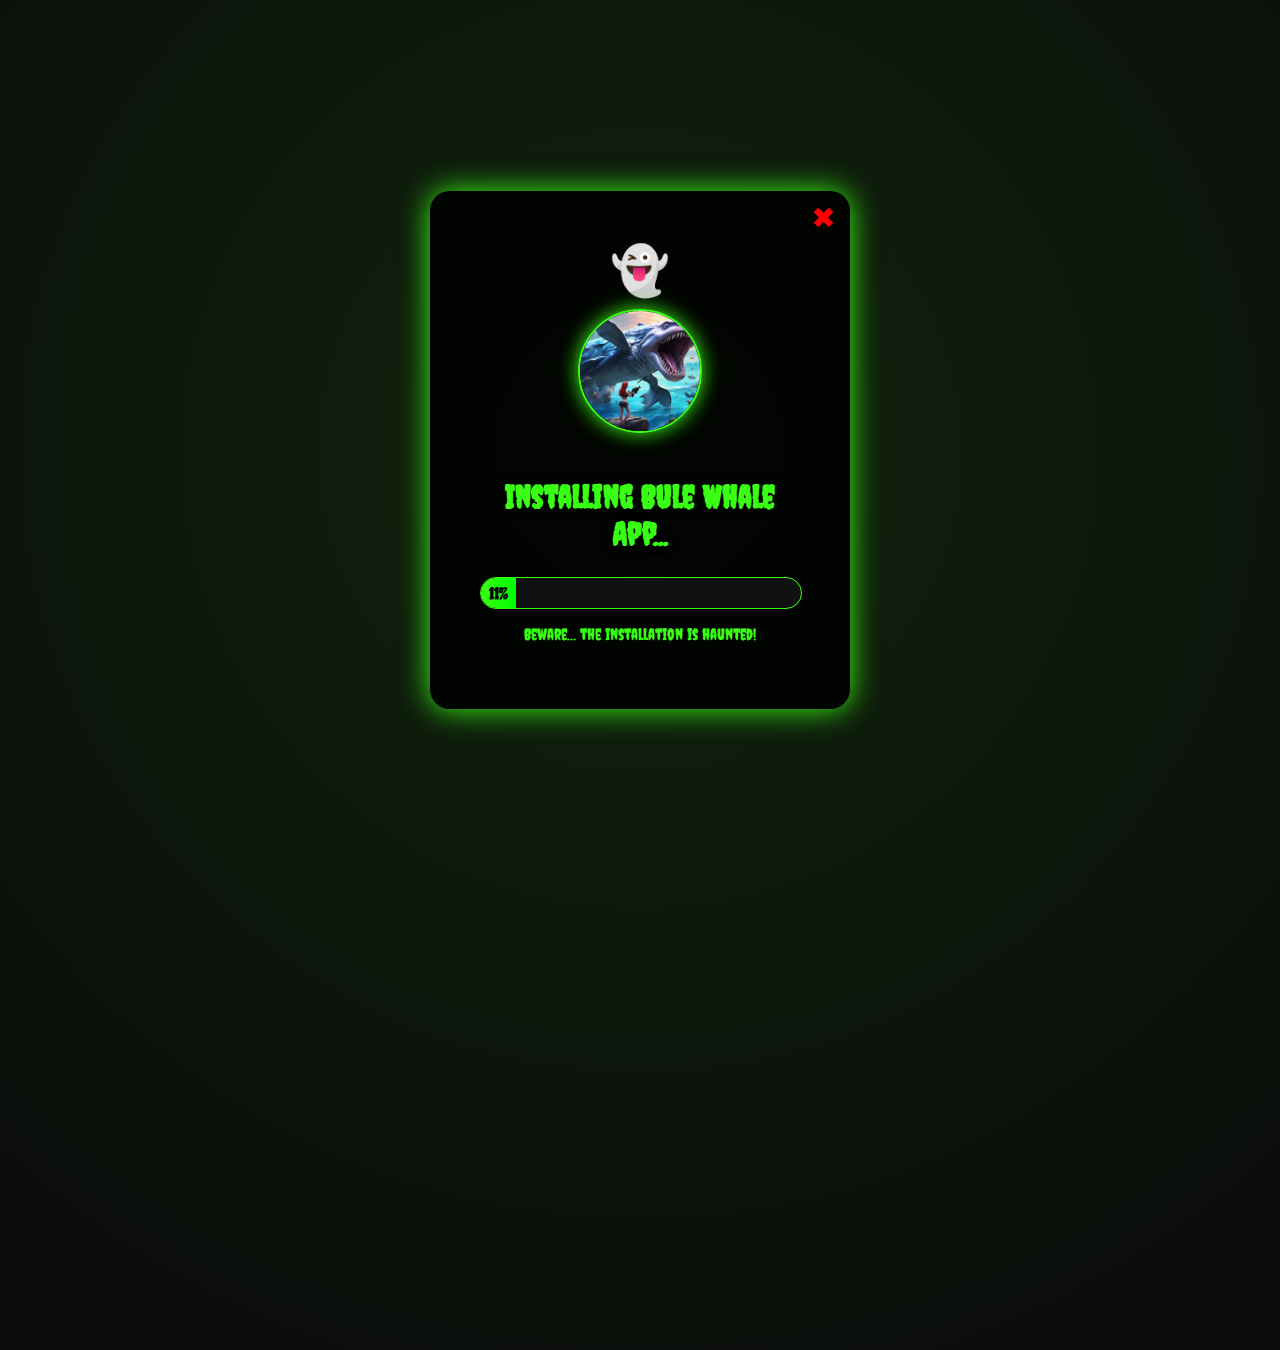
<file: Google Play web/install8.html>
<!DOCTYPE html>
<html lang="en">
<head>
  <meta charset="UTF-8">
  <meta name="viewport" content="width=device-width, initial-scale=1.0">
  <title>Installing Horror App</title>
  <link href="https://fonts.googleapis.com/css2?family=Creepster&display=swap" rel="stylesheet">
  <style>
    body {
      margin: 0;
      padding: 0;
      font-family: 'Creepster', cursive;
      background: #0b0b0b;
      color: #39ff14;
      display: flex;
      justify-content: center;
      align-items: center;
      height: 100vh;
      overflow: hidden;
      position: relative;
    }

    /* Mist animation */
    body::before {
      content: '';
      position: absolute;
      width: 200%;
      height: 200%;
      background: radial-gradient(circle, rgba(57,255,20,0.1) 0%, transparent 70%);
      animation: mist 8s infinite linear;
    }

    @keyframes mist {
      0% {transform: translate(-50%, -50%) rotate(0deg);}
      100% {transform: translate(-50%, -50%) rotate(360deg);}
    }

    .install-container {
      text-align: center;
      background: rgba(0,0,0,0.85);
      padding: 50px;
      border-radius: 20px;
      box-shadow: 0 0 30px #39ff14;
      position: relative;
      width: 320px;
      z-index: 1;
    }

    /* Cancel/Wrong Icon */
    .cancel-icon {
      position: absolute;
      top: 10px;
      right: 15px;
      font-size: 1.8rem;
      color: #ff0000;
      cursor: pointer;
      transition: transform 0.2s;
    }

    .cancel-icon:hover {
      transform: scale(1.2);
    }

    .app-logo {
      width: 120px;
      height: 120px;
      margin-bottom: 20px;
      border-radius: 50%;
      border: 2px solid #39ff14;
      box-shadow: 0 0 20px #39ff14;
    }

    h1 {
      margin-bottom: 25px;
      color: #39ff14;
      text-shadow: 0 0 10px black;
    }

    .progress-bar {
      width: 100%;
      height: 30px;
      background: #111;
      border-radius: 20px;
      overflow: hidden;
      border: 1px solid #39ff14;
      margin-bottom: 10px;
    }

    .progress {
      width: 0%;
      height: 100%;
      background: linear-gradient(90deg, #39ff14, #0f0);
      text-align: center;
      color: black;
      font-weight: bold;
      line-height: 30px;
      border-radius: 20px 0 0 20px;
      transition: width 0.3s;
    }

    .ghost {
      font-size: 3rem;
      animation: float 2s infinite alternate;
      margin-bottom: 10px;
    }

    @keyframes float {
      0% {transform: translateY(0);}
      100% {transform: translateY(-15px);}
    }
  </style>
</head>
<body>
  <div class="install-container">
    <!-- Cancel/Wrong Icon -->
    <div class="cancel-icon" title="Cancel Installation" onclick="window.location.href='index.html'">✖</div>

    <div class="ghost">👻</div>
    <img src="image/icon8.png" alt="App Logo" class="app-logo">
    <h1>Installing Bule Whale App...</h1>
    <div class="progress-bar">
      <div class="progress" id="progress">0%</div>
    </div>
    <p>Beware… the installation is haunted!</p>
  </div>

  <script>
    let progress = 0;
    const progressBar = document.getElementById('progress');

    function updateProgress() {
      if(progress < 100){
        progress += Math.floor(Math.random() * 6) + 2;
        if(progress > 100) progress = 100;
        progressBar.style.width = progress + '%';
        progressBar.textContent = progress + '%';
        setTimeout(updateProgress, 400);
      } else {
        progressBar.textContent = "Installed!";
      }
    }

    updateProgress();
  </script>
</body>
</html>
</file>
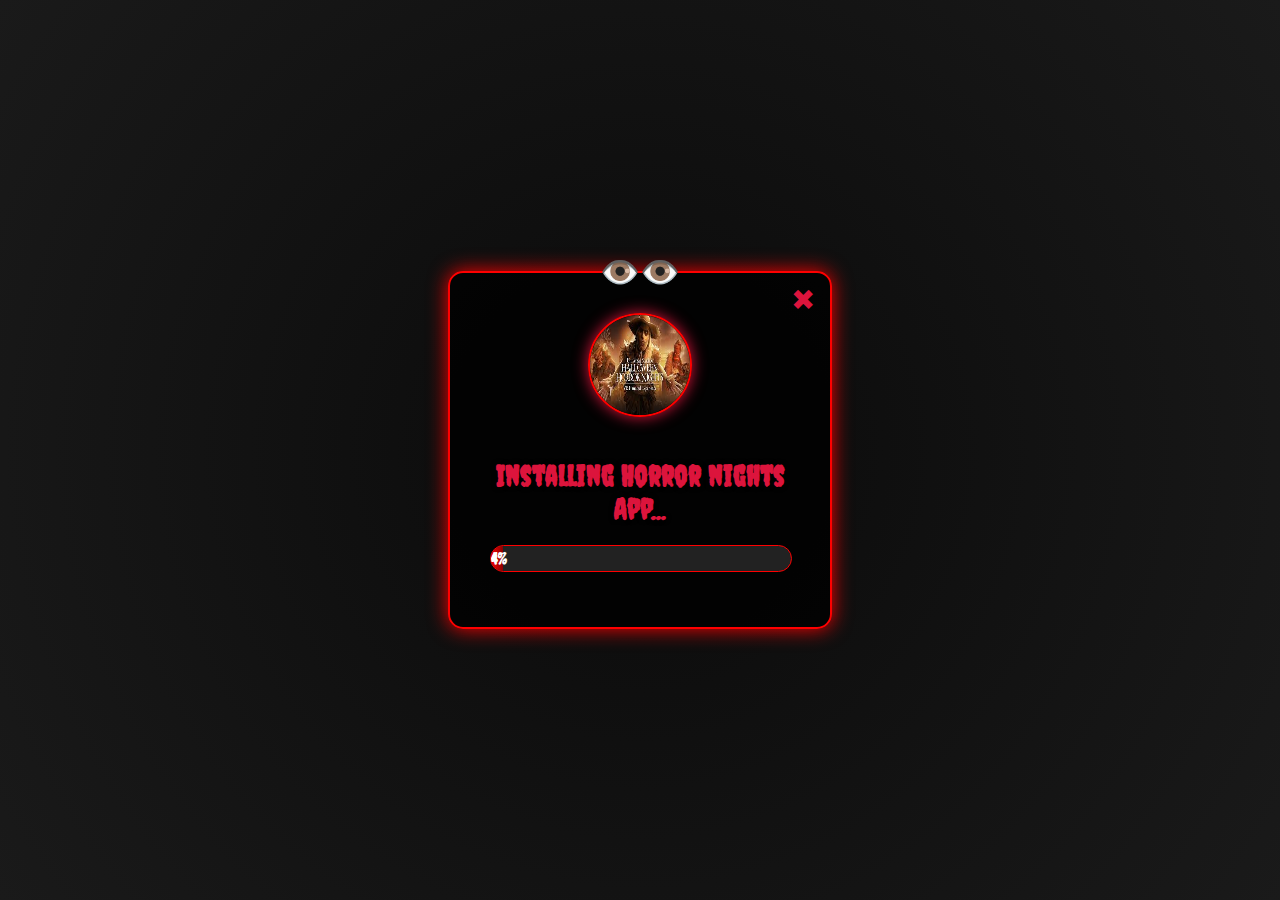
<file: Google Play web/install9.html>
<!DOCTYPE html>
<html lang="en">
<head>
  <meta charset="UTF-8">
  <meta name="viewport" content="width=device-width, initial-scale=1.0">
  <title>Installing Horror App</title>
  <link href="https://fonts.googleapis.com/css2?family=Creepster&display=swap" rel="stylesheet">
  <style>
    body {
      margin: 0;
      padding: 0;
      font-family: 'Creepster', cursive;
      background: radial-gradient(circle at center, #0a0a0a, #1a1a1a);
      color: #ff0000;
      display: flex;
      justify-content: center;
      align-items: center;
      height: 100vh;
      overflow: hidden;
    }

    .install-container {
      text-align: center;
      background: rgba(0,0,0,0.8);
      padding: 40px;
      border: 2px solid red;
      border-radius: 15px;
      box-shadow: 0 0 20px red;
      position: relative;
      width: 300px;
    }

    /* Wrong/cancel icon */
    .cancel-icon {
      position: absolute;
      top: 10px;
      right: 15px;
      font-size: 1.8rem;
      color: crimson;
      cursor: pointer;
      transition: transform 0.2s;
    }

    .cancel-icon:hover {
      transform: scale(1.2);
    }

    .app-logo {
      width: 100px;
      height: 100px;
      margin-bottom: 20px;
      border-radius: 50%;
      border: 2px solid red;
      box-shadow: 0 0 15px crimson;
    }

    h1 {
      margin-bottom: 20px;
      font-size: 1.8rem;
      color: crimson;
      text-shadow: 0 0 5px black;
    }

    .progress-bar {
      width: 100%;
      height: 25px;
      background: #222;
      border-radius: 15px;
      overflow: hidden;
      margin-bottom: 15px;
      border: 1px solid red;
    }

    .progress {
      width: 0%;
      height: 100%;
      background: linear-gradient(90deg, red, darkred);
      text-align: center;
      color: white;
      line-height: 25px;
      font-weight: bold;
      border-radius: 15px 0 0 15px;
      transition: width 0.2s;
    }

    .spooky-eyes {
      position: absolute;
      top: -20px;
      left: 50%;
      transform: translateX(-50%);
      font-size: 2rem;
      color: crimson;
      animation: blink 1.2s infinite;
    }

    @keyframes blink {
      0%, 50%, 100% {opacity: 1;}
      25%, 75% {opacity: 0;}
    }
  </style>
</head>
<body>
  <div class="install-container">
    <!-- Cancel/Wrong Icon -->
    <div class="cancel-icon" title="Cancel Installation" onclick="window.location.href='index.html'">✖</div>

    <div class="spooky-eyes">👁️👁️</div>
    <img src="image/icon9.jpg" alt="App Logo" class="app-logo">
    <h1>Installing Horror nights App...</h1>
    <div class="progress-bar">
      <div class="progress" id="progress">0%</div>
    </div>
  </div>

  <script>
    let progress = 0;
    const progressBar = document.getElementById('progress');

    function updateProgress() {
      if(progress < 100){
        progress += Math.floor(Math.random() * 5) + 1; // Random increment
        if(progress > 100) progress = 100;
        progressBar.style.width = progress + '%';
        progressBar.textContent = progress + '%';
        setTimeout(updateProgress, 500);
      } else {
        progressBar.textContent = "Installed!";
      }
    }

    updateProgress();
  </script>
</body>
</html>
</file>
<file: Google Play web/book.css>
body {
  margin: 0;
  padding: 0;
  font-family: 'Creepster', cursive;
  color: #ff0000;
  background: url("image/book\ bg.jpg") no-repeat center center fixed;
  background-size: cover;
  backdrop-filter: brightness(0.7);
}

/* Wrong / Close Button */
.wrong-icon {
  position: absolute;
  top: 15px;
  right: 20px;
  font-size: 2rem;
  color: red;
  cursor: pointer;
  transition: 0.3s;
}
.wrong-icon:hover {
  color: darkred;
  text-shadow: 0 0 10px red;
}

.books-container {
  text-align: center;
  padding: 40px;
}

.books-container h1 {
  font-size: 3rem;
  text-shadow: 0 0 10px black, 0 0 20px red;
  margin-bottom: 40px;
}

.books-grid {
  display: flex;
  flex-direction: column;
  gap: 30px;
  align-items: center;
}

/* Book Cards Larger & Horizontal */
.book-card {
  display: flex;
  align-items: center;
  width: 80%;
  max-width: 900px;
  background: rgba(0, 0, 0, 0.8);
  border: 2px solid red;
  border-radius: 15px;
  padding: 20px;
  box-shadow: 0 0 20px red;
  transition: transform 0.3s;
}
.book-card:hover {
  transform: scale(1.05);
  box-shadow: 0 0 30px crimson;
}

.book-logo {
  width: 120px;
  height: 160px;
  object-fit: cover;
  border: 2px solid red;
  border-radius: 10px;
  margin-right: 20px;
  box-shadow: 0 0 15px crimson;
}

.book-card p {
  flex: 1;
  font-size: 1.5rem;
  color: #ff4444;
  text-shadow: 0 0 5px black;
  margin: 0;
}
.book-card {
  display: flex;
  align-items: center;
  width: 80%;
  max-width: 900px;
  background: rgba(0, 0, 0, 0.8);
  border: 2px solid red;
  border-radius: 15px;
  padding: 20px;
  box-shadow: 0 0 20px red;
  transition: transform 0.3s;
  text-decoration: none;   /* remove underline */
  color: inherit;          /* keep horror colors */
}
.book-card:hover {
  transform: scale(1.05);
  box-shadow: 0 0 30px crimson;
}
</file>
<file: Google Play web/help.css>
/* help.css */

/* Base styles */
body {
  margin: 0;
  padding: 0;
  font-family: 'Creepster', cursive;
  color: #f8f8f8;
  display: flex;
  justify-content: center;
  align-items: center;
  min-height: 100vh;
  overflow: hidden;
  background: black;
  position: relative;
}

/* Animated background layers */
.bg-layer {
  position: fixed;
  top: 0;
  left: 0;
  width: 100%;
  height: 100%;
  background: url("image/horror-bg.jpg") repeat;
  background-size: cover;
  opacity: 0.4;
  animation: moveBg 30s linear infinite;
  z-index: -3;
}

.layer2 {
  animation-duration: 50s;
  opacity: 0.25;
  filter: blur(3px);
}

.layer3 {
  animation-duration: 70s;
  opacity: 0.15;
  filter: blur(6px);
}

/* Background animation keyframes */
@keyframes moveBg {
  0% { transform: translate(0, 0); }
  50% { transform: translate(-50px, 50px); }
  100% { transform: translate(0, 0); }
}

/* Center container */
.help-container {
  background: rgba(0, 0, 0, 0.85);
  padding: 30px 40px;
  border: 2px solid red;
  border-radius: 15px;
  box-shadow: 0 0 20px crimson;
  width: 90%;
  max-width: 500px;
  text-align: center;
  position: relative;
  z-index: 1;
}

/* Title */
.help-container h1 {
  color: red;
  text-shadow: 0 0 10px black, 0 0 20px crimson;
  margin-bottom: 25px;
  animation: flicker 2s infinite;
}

/* Flicker effect for spooky title */
@keyframes flicker {
  0%, 19%, 21%, 23%, 25%, 54%, 56%, 100% {
    opacity: 1;
  }
  20%, 22%, 24%, 55% {
    opacity: 0.3;
  }
}

/* Search box */
.search-box {
  width: 100%;
  padding: 10px;
  border-radius: 25px;
  border: 1px solid crimson;
  outline: none;
  font-size: 14px;
  background: #111;
  color: #f8f8f8;
  margin-bottom: 25px;
  box-shadow: 0 0 8px crimson;
}

/* Help links */
.help-list {
  list-style: none;
  padding: 0;
  margin: 0;
}

.help-list li {
  margin: 12px 0;
}

.help-list li a {
  text-decoration: none;
  color: #f8f8f8;
  font-size: 15px;
  display: block;
  padding: 10px;
  border-radius: 8px;
  background: rgba(50,0,0,0.5);
  transition: background 0.3s, transform 0.2s;
}

.help-list li a:hover {
  background: crimson;
  color: black;
  transform: scale(1.05);
  box-shadow: 0 0 10px red;
}
/* Close icon */
.close-icon {
  position: absolute;
  top: 15px;
  right: 20px;
  font-size: 28px;
  color: red;
  cursor: pointer;
  transition: transform 0.2s, color 0.2s;
}

.close-icon:hover {
  color: crimson;
  transform: scale(1.2);
}
</file>
